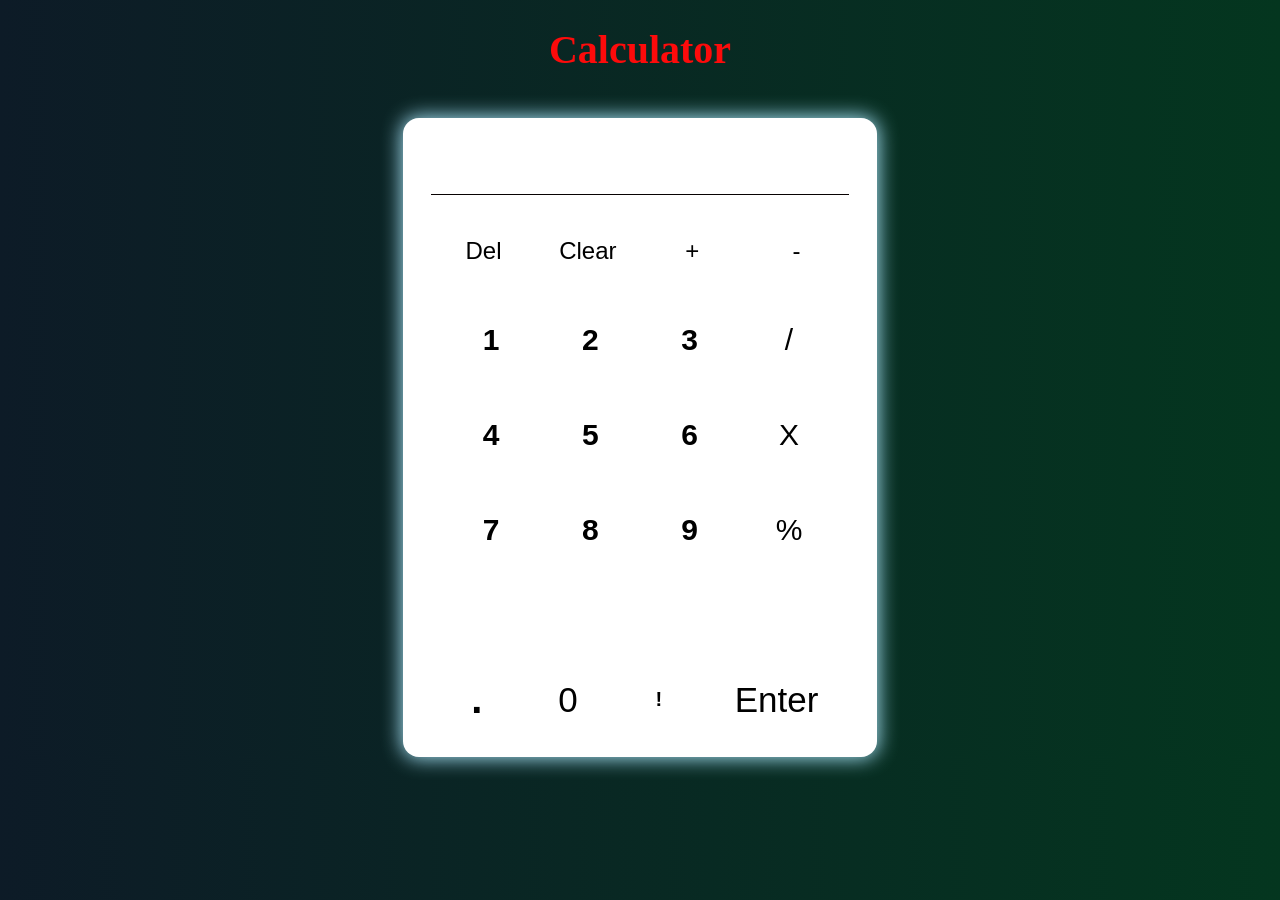
<file: calculator/index.html>
<!DOCTYPE html>
<html lang="en">

<head>
    <meta charset="UTF-8">
    <meta name="viewport" content="width=device-width, initial-scale=1.0">
    <title>Calculator</title>
    <link rel="stylesheet" href="./index.css">
    <link rel="stylesheet" href="https://cdnjs.cloudflare.com/ajax/libs/font-awesome/6.5.2/css/all.min.css" />
    
</head>

<body>
    <h1 style="margin-top:1.6rem;font-size:2.5rem;text-align:center;color:rgb(253, 11, 11)">Calculator</h1>
    <section id="main">
        <div class="container">
            <div class="display">
                <input class="form-control" name="display" type="text">
            </div>
            <div class="components">
                <div class="row1">
                    <button onclick="deleteLast()"  class="btn1">Del</button>
                    <button onclick="clearAll()" class="btn1">Clear</button>
                    <input type="button" class="btn1" value="+" onclick="append('+')">
                    <input type="button" class="btn1" value="-" onclick="append('-')">
                </div>
                <div class="left-part">
                    <div>
                        <button onclick="append('1')" class="btn"><b>1</b></button>
                        <button onclick="append('2')" class="btn"><b>2</b></button>
                        <button onclick="append('3')" class="btn"><b>3</b></button>
                        <!-- <input type="button" class="btn" value="+" onclick="append('+')">
                        <input type="button" class="btn" value="-" onclick="append('-')"> -->
                        <input type="button" class="btn" value="/" onclick="append('/')">
                    </div>
                    <div>
                        <button onclick="append('4')" class="btn"><b>4</b></button>
                        <button onclick="append('5')" class="btn"><b>5</b></button>
                        <button onclick="append('6')" class="btn"><b>6</b></button>
                        
                        <input type="button" class="btn" value="X" onclick="append('*')">
                    </div>
                    <div>
                        <button onclick="append('7')" class="btn"><b>7</b></button>
                        <button onclick="append('8')" class="btn"><b>8</b></button>
                        <button onclick="append('9')" class="btn"><b>9</b></button>
                        <input type="button" class="btn" value="%" onclick="append('%')">
                        
                    </div>
                </div>
                <div class="row3">
                    <button onclick="append('.')" style="font-size:40px"><b>.</b></button>
                    <button onclick="append('0')" style="font-size:35px">0</button>
                    <button type="button" onclick="setFactMode()"><b>!</b></button>
                    <button onclick="calculate()" style="width:200px;font-size:35px">Enter</button>
                </div>
            </div>
        </div>
    </section>
</body>
<script src="./index.js"></script>

</html>
</file>
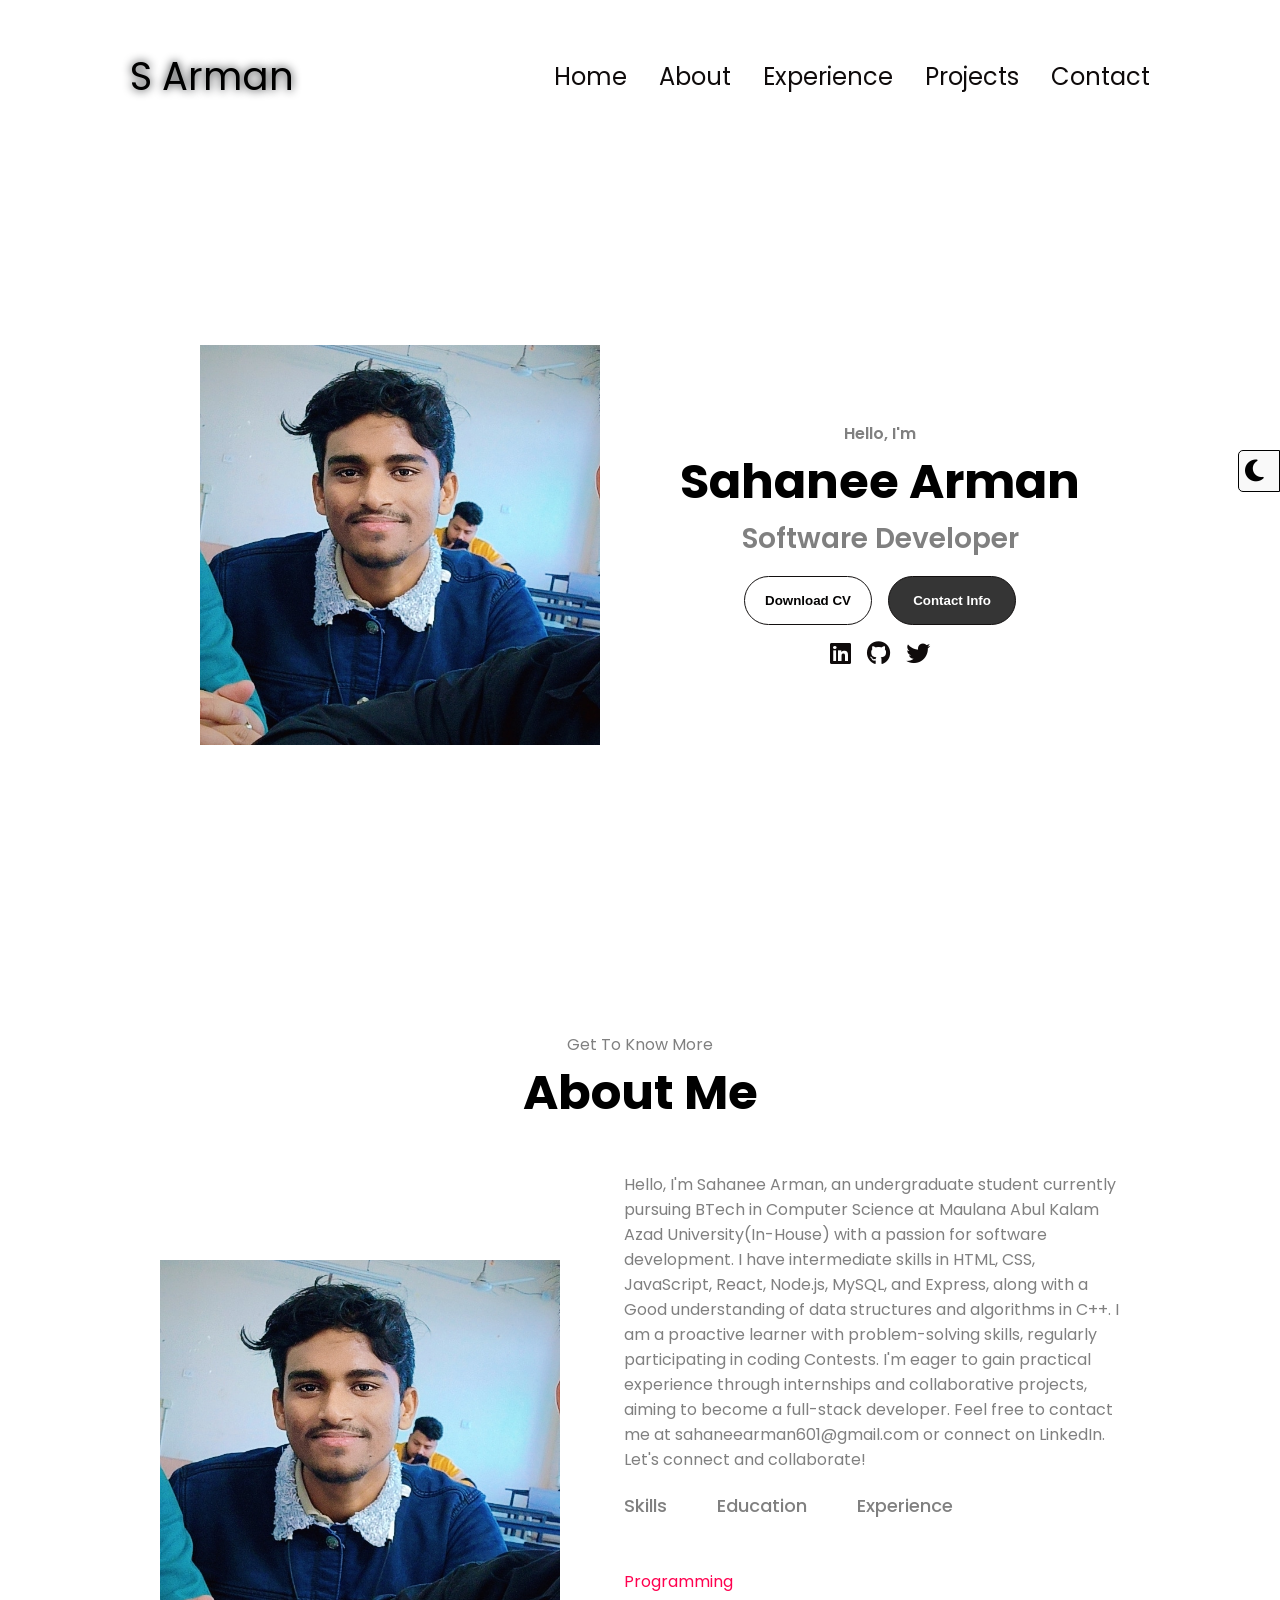
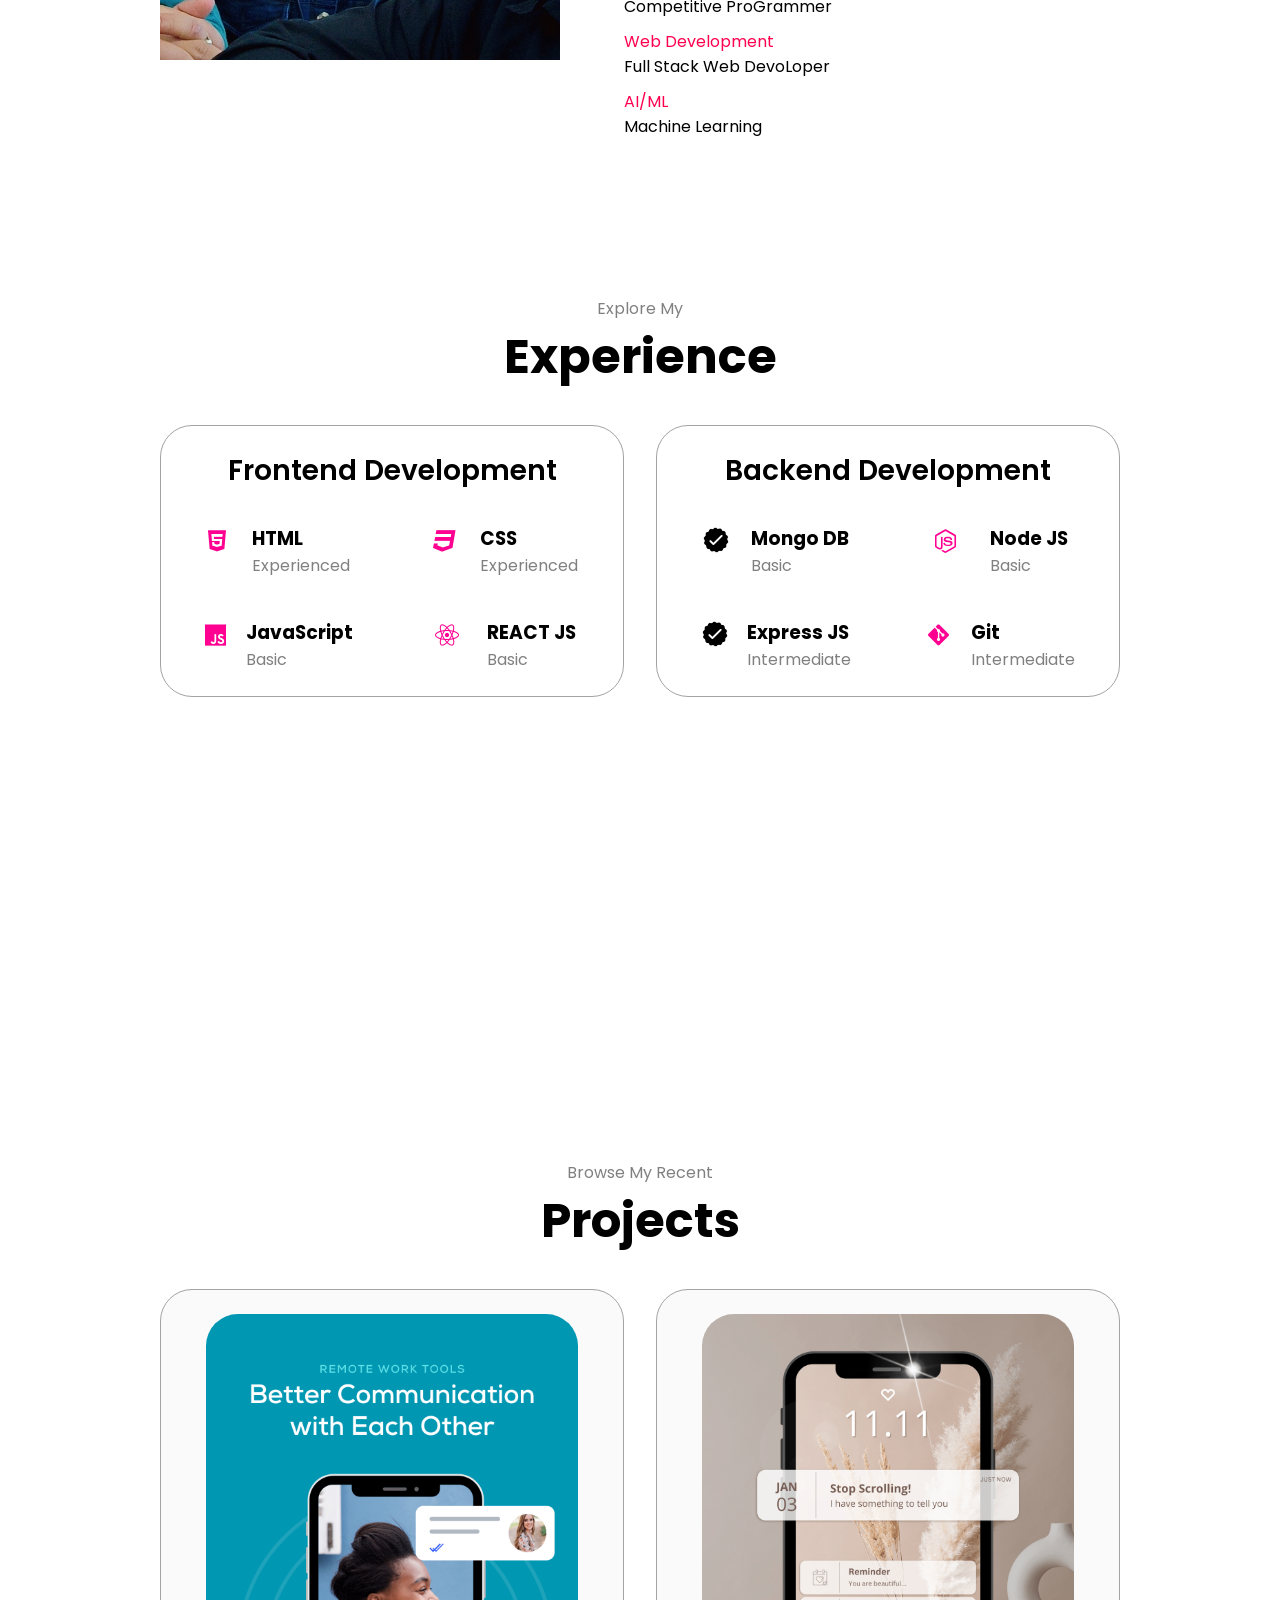
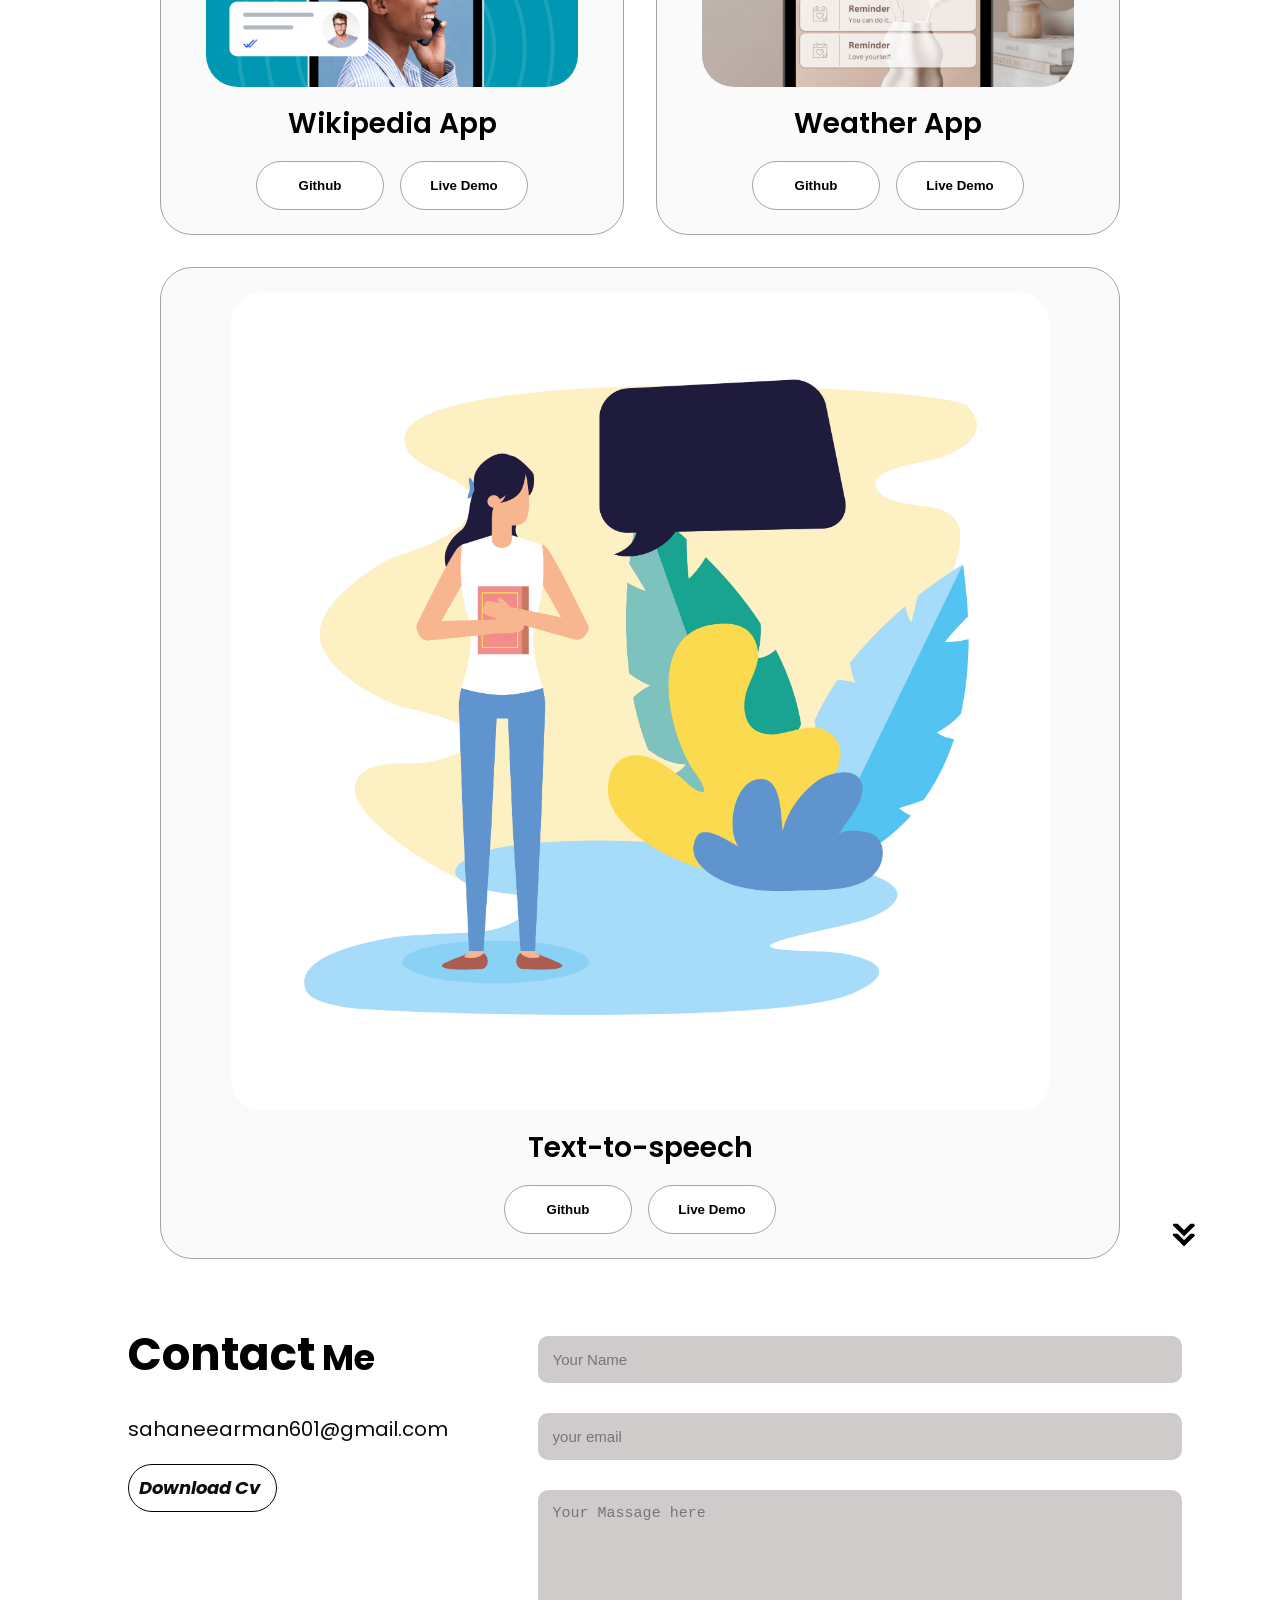
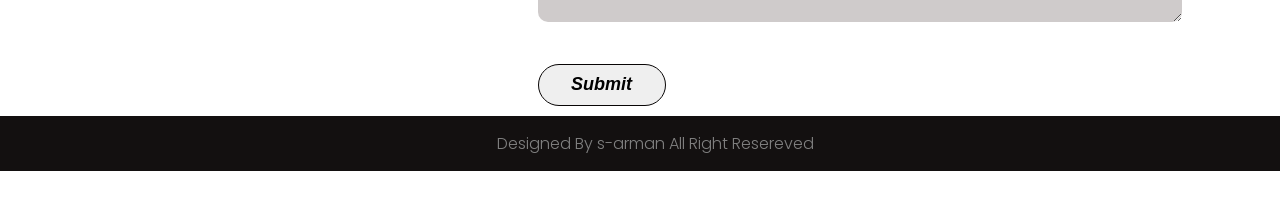
<file: My portfolio/index.html>
<!DOCTYPE html>
<html lang="en">
  <head>
    <meta charset="UTF-8" />
    <meta http-equiv="X-UA-Compatible" content="IE=edge" />
    <meta name="viewport" content="width=device-width, initial-scale=1.0" />
    <title>My Portfolio</title>
    <link rel="stylesheet" href="style.css" />
    <link rel="stylesheet" href="mediaqueries.css" />
    <link rel="stylesheet" href="https://cdnjs.cloudflare.com/ajax/libs/font-awesome/6.5.1/css/all.min.css"/>
  </head>
  <body>
    <nav id="desktop-nav">
      <div class="logo">S Arman</div>
      <div>
        <ul class="nav-links">
          <li><a href="#profile">Home</a></li>
          <li><a href="#about">About</a></li>
          <li><a href="#experience1">Experience</a></li>
          <li><a href="#projects">Projects</a></li>
          <li><a href="#contact">Contact</a></li>

        </ul>
      </div>

    </nav>
    <div id="div-dark">
          <i style="cursor:pointer" id="icon-dark" class="fa-solid fa-moon"></i>
    </div>
    <nav id="hamburger-nav">
      <div class="logo">S Arman</div>
      <div class="hamburger-menu">
        <div class="hamburger-icon" onclick="toggleMenu()">
          <span></span>
          <span></span>
          <span></span>
        </div>
        <div class="menu-links">
          <li><a href="#profile" onclick="toggleMenu()">Home</a></li>
          <li><a href="#about" onclick="toggleMenu()">About</a></li>
          <li><a href="#experience1" onclick="toggleMenu()">Experience</a></li>
          <li><a href="#projects" onclick="toggleMenu()">Projects</a></li>
          <li><a href="#contact" onclick="toggleMenu()">Contact</a></li>
          

        </div>
      </div>
    </nav>
    <section id="profile">

      <div class="home__img">
      </div>

      <div class="section__text">
        <p class="section__text__p1">Hello, I'm</p>
        <h1 class="title">Sahanee Arman</h1>
        <p class="section__text__p2">Software Developer</p>
        <div class="btn-container">
          <button
            class="btn btn-color-2"
            onclick="window.open('./assets/resume sahanee 2.pdf')"
          >
            Download CV
          </button>
          <button class="btn btn-color-1" onclick="location.href='./#contact'">
            Contact Info
          </button>
        </div>
        <div id="socials-container">

          <a target="_blank" href="https://www.linkedin.com/in/s-arman/"><i id='linkedin' class="fa-brands fa-linkedin"></i></a>
          <a target="_blank" href="https://github.com/sarman12"><i id='linkedin' class="fa-brands fa-github"></i></a>
          <a target="_blank" href="https://twitter.com/sahanee33743"><i id='linkedin' class="fa-brands fa-twitter"></i></a>
        </div>
      </div>
    </section>

    

<section id="about">
  <p class="section__text__p1">Get To Know More</p>
  <h1 class="title">About Me</h1>
      <div class="section-container">
        <div class="home__img">
          <img src="./assets/sahanee.png" alt="Profile picture" class="about-pic" />
        </div>
     
      <div class="about-details-container">
              <p>Hello, I'm Sahanee Arman, an undergraduate student currently pursuing BTech in Computer Science at Maulana Abul Kalam
              Azad University(In-House) with a passion for software development. I have intermediate skills in HTML, CSS, JavaScript,
              React, Node.js, MySQL, and Express, along with a Good understanding of data structures and algorithms in C++.
              I am a proactive learner with  problem-solving skills, regularly participating in coding Contests.
               I'm eager to gain practical experience through internships and collaborative projects, aiming to become a
              full-stack developer. Feel free to contact me at sahaneearman601@gmail.com or connect on LinkedIn. Let's connect and
              collaborate!</p>
                          <div class="tab-titles">
                      <p class="tab-links active-links" onclick="opentab('skills')">Skills</p>
                      <p class="tab-links" onclick="opentab('education')">Education</p>
                      <p class="tab-links" onclick="opentab('experience')">Experience</p>
                      <!-- <p onhover='opentab()'></p> -->

                      </div>
                      <div class="tab-contentes active-tab" id="skills">
                        <ul>
                          <li><span>Programming</span><br>Competitive ProGrammer</li>
                          <li><span>Web Development</span><br>Full Stack Web DevoLoper</li>
                          <li><span>AI/ML</span><br>Machine Learning</li>
                        </ul>
                      </div>
                      <div class="tab-contentes" id="experience">
                        <ul>
                          <li><span>LeetCode</span><br>Total Question Solved->100</li>
                          <li><span>GeeksForGeeks</span><br>Total Question Solved->400</li>
                          <li><span>Devolopement</span><br>Still NewBie/Freshers</li>
                        </ul>
                      </div>
                      <div class="tab-contentes" id="education">
                        <ul>
                          <li><span>2022 - current(2025)</span><br>Pursuing B-Tech in Cse From MAKAUT</li>
                          <li><span>2019 - 2022</span><br>Have done my Diploma in Civil Engineering From AJC Bose
                            Polytechnic College</li>
                          <li><span>Schooling</span><br>Have Done My Schooling From Dhanyakuria High School</li>
                        </ul>
                      </div>
                    </div>
            </div>
        </div>
        



    </div>

  </section>

    <section id="experience1">
      <p class="section__text__p1">Explore My</p>
      <h1 class="title">Experience</h1>
      <div class="experience-details-container">
        <div class="about-containers">
          <div class="details-container">
            <h2 class="experience-sub-title">Frontend Development</h2>
            <div class="article-container">
              <article>
                <i style="color:rgb(255, 0, 144);font-size: 1.5rem;margin-top:5px"class="fa-brands fa-html5"></i>
                <div>
                  <h3>HTML</h3>
                  <p>Experienced</p>
                </div>
              </article>
              <article>
                  <i style=" color:rgb(255, 0, 144);font-size: 1.5rem;margin-top:5px"  class="fa-brands fa-css3"></i>
                <div>
                  <h3>CSS</h3>
                  <p>Experienced</p>
                </div>
              </article>
              <article>
                
                <i style=" color:rgb(255, 0, 144);font-size: 1.5rem;margin-top:5px" class="fa-brands fa-js"></i>
                <div>
                  <h3>JavaScript</h3>
                  <p>Basic</p>
                </div>
              </article>
              <article>
                  <i style="color:rgb(255, 0, 144);font-size: 1.5rem;margin-top:5px" class="fa-brands fa-react"></i>

                <div>
                  <h3>REACT JS</h3>
                  <p>Basic</p>
                </div>
              </article>

            </div>
          </div>

          <div class="details-container">
            <h2 class="experience-sub-title">Backend Development</h2>
            <div class="article-container">
              <article>
                <img
                  src="./assets/checkmark.png"
                  alt="Experience icon"
                  class="icon"
                />
                <div>
                  <h3>Mongo DB</h3>
                  <p>Basic</p>
                </div>
              </article>
              <article>
                  <i style="color:rgb(255, 0, 144);font-size: 1.5rem;margin-top:5px" class="fa-brands fa-node-js"></i>
                <div>
                  <h3>Node JS</h3>
                  <p>Basic</p>
                </div>
              </article>
              <article>
                <img
                  src="./assets/checkmark.png"
                  alt="Experience icon"
                  class="icon"
                />
                <div>
                  <h3>Express JS</h3>
                  <p>Intermediate</p>
                </div>
              </article>
              <article>
                <i style="color:rgb(255, 0, 144);font-size: 1.5rem;margin-top:5px" class="fa-brands fa-git-alt"></i>
                <div>
                  <h3>Git</h3>
                  <p>Intermediate</p>
                </div>
              </article>
            </div>
          </div>
        </div>
      </div>
    </section>

    <section id="projects">
      <p class="section__text__p1">Browse My Recent</p>
      <h1 class="title">Projects</h1>
      <div class="experience-details-container">
        <div class="about-containers">
          <div class="details-container color-container">
            <div class="article-container">
              <img
                src="./assets/project-1.png"
                alt="Project 1"
                class="project-img"
              />
            </div>
            <h2 class="experience-sub-title project-title">Wikipedia App</h2>
            <div class="btn-container">
              <button
                class="btn btn-color-2 project-btn"
                onclick="location.href='https://github.com/'"
              >
                Github
              </button>
              <button
                class="btn btn-color-2 project-btn"
                onclick="location.href='https://wikipedia-demo-12.netlify.app/'"
              >
                Live Demo
              </button>
            </div>
          </div>
          <div class="details-container color-container">
            <div class="article-container">
              <img
                src="./assets/project-2.png"
                alt="Project 2"
                class="project-img"
              />
            </div>
            <h2 class="experience-sub-title project-title">Weather App</h2>
            <div class="btn-container">
              <button
                class="btn btn-color-2 project-btn"
                onclick="location.href='https://github.com/'"
              >
                Github
              </button>
              <button
                class="btn btn-color-2 project-btn"
                onclick="location.href='https://weather-app-arman.netlify.app'"
              >
                Live Demo
              </button>
            </div>
          </div>
          <div class="details-container color-container">
            <div class="article-container">
              <img
                src="./assets/60335.jpg"
                alt="Project 3"
                class="project-img"
              />
            </div>
            <h2 class="experience-sub-title project-title">Text-to-speech</h2>
            <div class="btn-container">
              <button
                class="btn btn-color-2 project-btn"
                onclick="location.href='https://github.com/sarman12/Text-to-speech-converter'"
              >
                Github
              </button>
              <button
                class="btn btn-color-2 project-btn"
                onclick="location.href='https://text-to-speech-demo.netlify.app'"
              >
                Live Demo
              </button>
            </div>
          </div>
        </div>
      </div>
      <img
        src="./assets/arrow.png"
        alt="Arrow icon"
        class="icon arrow"
        onclick="location.href='./#contact'"
      />
    </section>

    
    <div id="contact" class="contact">
      <div class="container">
        <div class="row">
    
          <div class="contact-left">
            <h1 class="sub-title" style="font-size:35px"><b style="font-size:45px">Contact</b> Me</h1>
            <p style="font-size: 20px;"><a href="mailto:sahaneearman601@gmail.com">sahaneearman601@gmail.com
            </a></p>
            <!-- <p style="font-size: 20px;"><img src="/assets/telephone.png" width="16px" alt=""> 6294354787</p>
            <p style="font-size: 20px;"><img src="/assets//location.png" width="16px" alt=""> Visit Me</p> -->
<!-- 
            <div class="sociallinks">
              <h1 class="sub-title" style="font-size: 25px;"><b
                  style="font-size:30px;text-align:center">Follow
                </b>Me On</h1>
                <div id="socials">
                
                  <a target="_blank" href="https://www.linkedin.com/in/s-arman/"><i id='linkedin' class="fa-brands fa-linkedin"></i></a>
                  <a target="_blank" href="https://github.com/sarman12"><i id='linkedin' class="fa-brands fa-github"></i></a>
                  <a target="_blank" href="https://twitter.com/sahanee33743"><i id='linkedin' class="fa-brands fa-twitter"></i></a>
                </div>
                
                
            </div> -->
            <a href="./assets/resume sahanee 2.pdf" download class="btn2" ><b>Download Cv</b>
            </a>
          </div>

    
          <div class="contact-right">
            <form name="submit-to-google-sheet" action="">
              <input type="text" name="name" placeholder="Your Name" required>
              <input type="email" name="email" placeholder="your email" required>
              <textarea name="messages" id="" cols="30" rows="6" placeholder="Your Massage here"></textarea>
              <button  type="submit" class="btn2">Submit</button>
            </form>
            <span id="msg"></span>
          </div>
        </div>
      </div>
      <div class="copyright">
        <p>
          Designed By s-arman All Right Resereved</p>
      </div>
    </div>
    <script src="script.js"></script>
  </body>

  <script>
    const scriptURL = 'https://script.google.com/macros/s/AKfycbwhxEWvoqocsoTGK1KPWwa5IsGmJn7AAmc5pvSU0P5Ohwtswdjrldvi9capo9AEK0Vb/exec'
    const form = document.forms['submit-to-google-sheet']
    const msg=document.getElementById("msg");
    form.addEventListener('submit', e => {
      e.preventDefault()
      fetch(scriptURL, { method: 'POST', body: new FormData(form) })
        .then(response => {
          msg.innerHTML = "Message sent Successfully"
          setTimeout(function(){
            msg.innerHTML = ""
          },5000)
          form.reset()
        })
        .catch(error => console.error('Error!', error.message))
    })
  </script>



  <script>
    var tabliks = document.getElementsByClassName("tab-links");
    var tabcontentes = document.getElementsByClassName("tab-contentes");
    function opentab(tabname) {
      for (tablik of tabliks) {
        tablik.classList.remove("active-link");
      }
      for (tabcontente of tabcontentes) {
        tabcontente.classList.remove("active-tab");
      }
      event.currentTarget.classList.add("active-links");
      document.getElementById(tabname).classList.add('active-tab');
    }


    var icon=document.getElementById("icon-dark")
    icon.onclick=function(){
      document.body.classList.toggle("dark-theme");
    }


  </script>
</html>
</file>
<file: calculator/index.css>
*{
    margin: 0;
    padding: 0;
    box-sizing: border-box;
}
body{
    color: white;
    background-image: linear-gradient(to right, rgb(13, 27, 39), rgb(4, 54, 31));
}
#main{
    border-radius: 1rem;
    width: 37%;
    height: 71vh;
    /* border: 2px solid rgb(210, 17, 17); */
    box-shadow: 0px 0px 20px 1px rgb(172, 232, 253);
    margin: auto;
    margin-top: 5vh;
    background-color: white;
}
.container{
    /* border: 2px solid red; */
    width: 95%;
    height: 68vh;
    margin: auto;
    margin-top: 0.8vh;
}
.display{
    width: 95%;
    /* border: 2px solid rgb(0, 255, 94); */
    height: 10vh;
    margin: auto;
    margin-top: 0.2vh;
    padding: 5px;
}
.display input{
     width: 100%;
     border: none;
     border-bottom: 1px solid rgb(8, 2, 2);
    height: 90%;
    margin: auto;
    background-color:transparent;
    color:rgb(15, 7, 7);
    font-size: 1.8rem;
    text-align:right;
}
.components{
    /* font-size: ; */
    width: 95%;
        /* border: 2px solid rgb(0, 255, 94); */
        height: 57.5vh;
        margin: auto;
        margin-top: 0.2vh;
        padding: 5px;
}
.row1{
    width: 100%;
    height:8vh;
    display: flex;
    justify-content:space-between;
}
.btn1{
    border-radius: 0.5rem;
    width: 100%;
    cursor: pointer;
    background-color:white;
    margin:  0 1rem;
    border: none;
    margin-top: 0.1rem;
    font-size: 24px;
    transition: 0.4s;
    box-shadow: -1px -10px -10px -10px rgb(250, 12, 12);
}
.left-part{
    width: 100%;
    margin-top: 0.4rem;
    height: 40vh;

}
.left-part div{
    display: flex;
    justify-content: space-between;
    margin:5px 10px;
}
.btn{
    cursor: pointer;
    background-color: white;
    color: black;
    font-size:30px;
    /* border: 1px rgb(7, 2, 2) solid; */
    border: none;
    border-radius: 0.5rem;
    margin-top: 0.3rem;
    width: 100%;
    height: 85px;
    justify-content: space-between;
    /* box-shadow: -1px -1px 10px 0px rgb(12, 2, 2); */
    transition: 0.4s;

    
}
.row1 input:hover{
    background: black;
    color: white;
    transform: scale(1.5);
}
.btn:hover,button:hover{
    background: black;
        color: white;
    transform: scale(1.1);
}
.right-part{
    width: 30%;
    float: right;
    border: 2px red solid;
    flex-direction: column-reverse;
    height: 40vh;
}
.row3{
    width: 100%;
    margin-top: 0.2rem;
        height: 9vh;
        /* border: 1px rgb(13, 0, 255) solid; */
        display: flex;
        justify-content: space-between;

}
.row3 button{
cursor: pointer;
    background-color: white;
    color: black;
    font-size: 20px;
    border-radius: 0.5rem;
    border: none !important;
    margin-top: 0.4rem;
    margin-right: 1px;
    margin-left: 1px;
    width: 30%;
    justify-content: space-between;
    /* box-shadow: -1px -1px 10px 0px rgb(12, 2, 2); */
    transition: 0.4s;
}
.row3 button:hover{
    background: black;
        color: white;
}
@media screen and (max-width: 1000px) {
    *{
        font-size: 1.3rem;
    }
    #main{
        width: 50%;
    }
}

@media screen and (max-width: 700px) {
    * {
        font-size: 1.4rem;
    }

    #main {
        width: 60%;
    }
}

@media screen and (max-width: 584px) {
    #main {
        width: 70%;
    }
    .btn1{
        width: 90%;
    }
}

@media screen and (max-width: 494px) {
    #main {
        width: 80%;
    }

    .btn1 {
        width: 90%;
    }
}
@media screen and (max-width: 400px) {
    #main {
        width: 97%;
    }
    *{
        font-size: 1rem;
    }

    .btn1 {
        font-size: 30px;
        width: 80%;
    }
}
</file>
<file: My portfolio/style.css>
/* GENERAL */

@import url("https://fonts.googleapis.com/css2?family=Poppins:wght@300;400;500;600&display=swap");

* {
  margin: 0;
  padding: 0;

}
/* body{
      transition: all 1s linear;

} */

.dark-theme{
  color: white;
  background-image: linear-gradient(0deg,rgb(8, 37, 51), rgb(2, 20, 36));
}
.dark-theme .logo{
  color: rgb(241, 243, 247);
  text-shadow: 0px 0px 10px #fdffff;
}
.dark-theme a{
  color: white;
    /* text-shadow: 0px 0px 10px #fdffff; */
}
.dark-theme .btn2{
  color: white;
  background-color:black;
  border:1px white solid;
}
.dark-theme .btn2:hover {
  color: rgb(3, 3, 3);
  background-color: rgb(245, 240, 240);
}

.dark-theme .btn-color-1{
  color: rgb(53, 53, 53);
  background-color: white;
}
.dark-theme .btn-color-2{
  color: white;
    background-color: rgb(53, 53, 53);
}
.dark-theme .btn-color-1:hover{
  color: white;
    background-color: rgb(53, 53, 53);
}
.dark-theme .btn-color-2:hover {
  color: rgb(53, 53, 53);
  background-color: white;
}
.dark-theme #div-dark{
  background-color:rgb(8,
    37,
    51);
}
body {
  font-family: "Poppins", sans-serif;
}
p{
  color: grey;
}

html {
  scroll-behavior: smooth;
}

/* TRANSITION */

a,
.btn {
  transition: all 300ms ease;
}

/* DESKTOP NAV */

nav,
.nav-links {
  display: flex;
}

nav {
  background: transparent;
  /* position: fixed; */
  /* z-index: 1000000; */
  /* width: 100%; */
  justify-content: space-around;
  align-items: center;
  height: 17vh;
  /* border: red solid 1px; */
}

.nav-links {
  gap: 2rem;
  list-style: none;
  font-size: 1.5rem;
  

}

a {
  color: rgb(15, 11, 11);
  text-decoration: none;
    /* text-shadow: 0px 0px 10px #131518; */
  
}

a:hover {
  color: grey;
  text-decoration: underline;
  text-underline-offset: 1rem;
  text-decoration-color: rgb(181, 181, 181);
}

.logo {
  font-size: 2.4rem;
  text-shadow: 0px 0px 10px #131518;
  
}

.logo:hover {
  cursor: default;
}

/* HAMBURGER MENU */

#hamburger-nav {
  display: none;
}

.hamburger-menu {
  position: relative;
  display: inline-block;
}

.hamburger-icon {
  display: flex;
  flex-direction: column;
  justify-content: space-between;
  height: 24px;
  width: 30px;
  cursor: pointer;
}
.hamburger-icon span {
  width: 100%;
  height: 2px;
  background-color: black;
  transition: all 0.3 ease-in-out;
}

.menu-links {
  position: absolute;
  top: 100%;
  right: 0;
  background-color: white;
  width: fit-content;
  max-height: 0;
  overflow: hidden;
  transition: all 0.3 ease-in-out;
}
#icon{
  transform: translateY(7px);
}

.menu-links a {
  display: block;
  padding: 10px;
  text-align: center;
  font-size: 1.5rem;
  color: black;
  text-decoration: none;
  transition: all 0.3 ease-in-out;
}

.menu-links li {
  list-style: none;
}

.menu-links.open {
  max-height: 300px;
}

.hamburger-icon.open span:first-child {
  transform: rotate(45deg) translate(10px, 5px);
}

.hamburger-icon.open span:nth-child(2) {
  opacity: 0;
}

.hamburger-icon.open span:last-child {
  transform: rotate(-45deg) translate(10px, -5px);
}

.hamburger-icon span:first-child {
  transform: none;
}

.hamburger-icon span:first-child {
  opacity: 1;
}

.hamburger-icon span:first-child {
  transform: none;
}

/* SECTIONS */

section {
  padding-top: 4vh;
  height: 96vh;
  margin: 0 10rem;
  box-sizing: border-box;
  min-height: fit-content;
}

.section-container {
  display: flex;
}

/* PROFILE SECTION */

#profile {
  display: flex;
  justify-content: center;
  gap: 5rem;
  height: 80vh;
}
.home__img {
  background: url(./assets/sahanee.png);
    background-repeat: no-repeat;
    background-position: center;
    background-size: cover;
    box-shadow: inset 0 0 0 9px rgb(255, 255, 255 / 30%);
    display: flex;
      height: 400px;
      width: 400px;
      margin: auto 0;
    animation: profile__animate 8s ease-in-out infinite 1s;

}
@keyframes profile__animate {
  0% {
    border-radius: 60% 40% 30% 70%/60% 30% 70% 40%;
  }
  25% {
    border-radius: 40% 60% 50% 20%/40% 20% 40% 60%;
  }
  50% {
    border-radius: 30% 60% 70% 40%/50% 60% 30% 60%;
  }

  75% {
    border-radius: 40% 50% 50% 80%/30% 40% 60% 50%;
  }

  100% {
    border-radius: 60% 40% 30% 70%/60% 30% 70% 40%;
  }

}

.section__text {
  align-self: center;
  text-align: center;
}

.section__text p {
  font-weight: 600;
}

.section__text__p1 {
  text-align: center;
}

.section__text__p2 {
  font-size: 1.75rem;
  margin-bottom: 1rem;
}

.title {
  font-size: 3rem;
  text-align: center;
}

#socials-container {
  display: flex;
  justify-content: center;
  margin-top: 1rem;
  gap: 1rem;
}

/* ICONS */
#linkedin{
  cursor: pointer;
  font-size: 1.5rem;
  transition: 0.5s;
  
}
#linkedin:hover{
  color: rgb(248, 159, 5);
  transform: scale(1.3);
}

.icon {
  cursor: pointer;
  height: 2rem;
}

/* BUTTONS */

.btn-container {
  display: flex;
  justify-content: center;
  gap: 1rem;
}

.btn {
  font-weight: 600;
  transition: all 300ms ease;
  padding: 1rem;
  width: 8rem;
  border-radius: 2rem;
}

/* .btn-color-1,
.btn-color-2 {
  border: rgb(53, 53, 53) 0.1rem solid;
} */
.btn{
  border: #131010 1px solid;
  color: rgb(5, 4, 4);
  background-color: white;
}
.btn-color-2:hover {
  background: rgb(53, 53, 53);
  color: white; 
  scale: 1.1;
}
.btn-color-1{
  background: rgb(53, 53, 53);
    color: white;
}

.btn-color-1:hover{
  color: rgb(53, 53, 53);
  background-color: white;
  border: 2px rgb(111, 106, 106) solid;
  scale:1.1;

}

/* .btn-color-2:hover{
  color: white;
    background-color: black;
    border: 2px white solid;
    transform: scale(1.1);
} */
.btn-color-1:hover,
.btn-color-2:hover {
  cursor: pointer;
}




/* .btn-color-2 {
  background: none;
} */

/* .btn-color-2:hover {
  border: rgb(255, 255, 255) 0.1rem solid;
} */


.btn-container {
  gap: 1rem;
}

/* ABOUT SECTION */

#about {
  position: relative;
}

.about-containers {
  gap: 2rem;
  margin-bottom: 2rem;
  margin-top: 2rem;
}

.about-details-container {

  justify-content: center;
  flex-direction: column;
}

.about-containers,
.about-details-container {
  display: flex;
}

.about-pic {
  border-radius: 2rem;
}

.arrow {
  position: absolute;
  right: -5rem;
  bottom: 2.5rem;
}


.section-container {
  gap: 4rem;
  height: 80%;
}


.tab-titles {
  display: flex;
  margin: 20px 0px 40px;
}

.tab-links {
  margin-right: 50px;
  font-size: 18px;
  font-weight: 500;
  cursor: pointer;
  position: relative;

}

.tab-links::after {
  content: '';
  width: 0;
  height: 2px;
  background: rgb(3, 3, 3);
  position: absolute;
  left: 0;
  bottom: -8px;
  transition: 0.5s;
}

.tab-links.active-links:hover::after {

  width: 100%;
}

.tab-contentes ul li {
  list-style: none;
  margin: 10px 0px;
  text-align: start;
}

.tab-contentes ul li span {
  color:#ff004f;
  font-size:20;
}

.tab-contentes {
  display: none;
}

.tab-contentes.active-tab {
  display: block;
}


/* EXPERIENCE SECTION */

.details-container {
  padding: 1.5rem;
  flex: 1;
  /* background: white; */
  border-radius: 2rem;
  border: rgb(53, 53, 53) 0.1rem solid;
  border-color: rgb(163, 163, 163);
  text-align: center;
}
#experience {
  position: relative;
}

.experience-sub-title {
  /* color: rgb(85, 85, 85); */
  font-weight: 600;
  font-size: 1.75rem;
  margin-bottom: 2rem;
}

.experience-details-container {
  display: flex;
  justify-content: center;
  flex-direction: column;
}

.article-container {
  display: flex;
  text-align: initial;
  flex-wrap: wrap;
  flex-direction: row;
  gap: 2.5rem;
  justify-content: space-around;
}

article {
  display: flex;
  width: 10rem;
  justify-content: space-around;
  gap: 0.5rem;
}

article .icon {
  cursor: default;
}

/* PROJECTS SECTION */

#projects {
  position: relative;
}

.color-container {
  border-color: rgb(163, 163, 163);
  background: rgb(250, 250, 250);
}

.project-img {
  border-radius: 2rem;
  width: 90%;
  height: 90%;
}

.project-title {
  margin: 1rem;
  color: black;
}

.project-btn {
  color: black;
  border-color: rgb(163, 163, 163);
}



.container {
  padding: 10px 10%;
}
.row {

  display: flex;
  justify-content: space-between;
  flex-wrap: wrap;

}
.contact {
  overflow: hidden;
  padding: 20px 0px;
  width: 100%;
  /* color: black; */

}

.contact-left {
  flex-basis: 30%;
}

.contact-right {
  flex-basis: 60%;
}

.contact-left p {
  margin-top: 25px;
}

.contact-left p img {
  color: #ff004f;
  margin-right: 20px;
}

.sociallinks {
  margin-top: 30px;
}

.sociallinks a {
  text-decoration: none;
  font-size: 30px;
  padding-top: 10px;
  margin-right: 15px;
  display: inline-block;
  transition: 0.5s;
}

.sociallinks a img {
  width: 30px;
}

.sociallinks a:hover {
  transform: scale(1.1);

}
.btn2{
  font-weight: 600;
    padding: 0.6rem;
    width: 8rem;
    border-radius: 2rem;
  display: inline-block;
  border: 1px rgb(8, 5, 5) solid;
  font-style: italic;
  font-size: 18px;
  margin-top: 20px;
  transition: 0.3s;
}

.btn2:hover {
  transform: scale(1.05);
  text-decoration: none;
  color: white;
  background-color: black;

}

/* .contact-right form {
    width: 100%;

} */

form textarea,
form input {
  width: 100%;
  border: 0;
  outline: none;
  background: #cfcbcb;
  padding: 15px;
  margin: 15px 0;
  font-size: 15px;
  border-radius: 10px;
}

/* .btn.btn2 */
.copyright {
  color: aliceblue;
  width: 100%;
  text-align: center;
  padding: 15px;
  background-color: #131010;
  font-weight: 300;
}


#msg{
  color: #61b752;
  font-size:1rem;
  margin-right: 40px;
  display: block;
}

#icon-dark{
  margin-left: 6px;
  margin-top: 8px;
  font-size: 25px;
  transition:0.5s;
}
#icon-dark:hover{
  transform: scale(1.1);
}
#div-dark{
  position: fixed;
  top: 50%;right: 0;
  background:rgb(249, 249, 249);
  width:40px;
  height: 40px;
  border: 1px black solid;
  border-radius: 5px 0px 0px 5px;
  z-index: 100000;

}
</file>
<file: My portfolio/mediaqueries.css>
@media screen and (max-width: 1400px) {
  #profile {
    height: 83vh;
    margin-bottom: 6rem;
  }
  .about-containers {
    flex-wrap: wrap;
  }
  #contact,
  #projects {
    height: fit-content;
  }
}

@media screen and (max-width: 1200px) {
  #desktop-nav {
    display: none;
  }
  #hamburger-nav {
    display: flex;
  }
  #experience,
  .experience-details-container {
    margin-top: 2rem;
  }
  #profile,
  .section-container {
    display: block;
  }
  .arrow {
    display: none;
  }
  section,
  .section-container {
    height: fit-content;
  }
  section {
    margin: 0 5%;
  }
  .home__img {
    width: 275px;
    height: 275px;
    margin: 0 auto 2rem;
  }
  .about-containers {
    margin-top: 0;
  }
}

@media screen and (max-width: 600px) {
  #profile {
    height: 83vh;
    margin-bottom: 0;
  }
  article {
    font-size: 1rem;
  }
  footer nav {
    height: fit-content;
    margin-bottom: 2rem;
  }
  .about-containers,
  .contact-info-upper-container,
  .btn-container {
    flex-wrap: wrap;
  }
  .contact-info-container {
    margin: 0;
  }
  .contact-info-container p,
  .nav-links li a {
    font-size: 1rem;
  }
  .experience-sub-title {
    font-size: 1.25rem;
  }
  .logo {
    font-size: 1.5rem;
  }
  .nav-links {
    flex-direction: column;
    gap: 0.5rem;
    text-align: center;
  }
  .section__pic-container {
    width: auto;
    height: 46vw;
    justify-content: center;
  }
  .section__text__p2 {
    font-size: 1.25rem;
  }
  .title {
    font-size: 2rem;
  }
  .text-container {
    text-align: justify;
  }
}


@media screen and (max-width: 600px) {

  .contact{
    height: 100%;
    font-size: 10px;
    padding: 5px 0px;
  }
    .sociallinks a {
      text-decoration: none;
      font-size: 10px;
      /* padding-top: 10px; */
      /* margin-right: 15px; */
      display: inline-block;
      transition: 0.5s;
    }
        .sociallinks a img {
          width: 20px;
        }

                .btn2 {
                  font-weight: 600;
                  padding: 0.4rem;
                  width: 9rem;
                  border: 1px rgb(8, 5, 5) solid;
                  font-style: italic;
                  font-size: 14px;
                  margin-top: 20px;
                }
        
}
</file>
